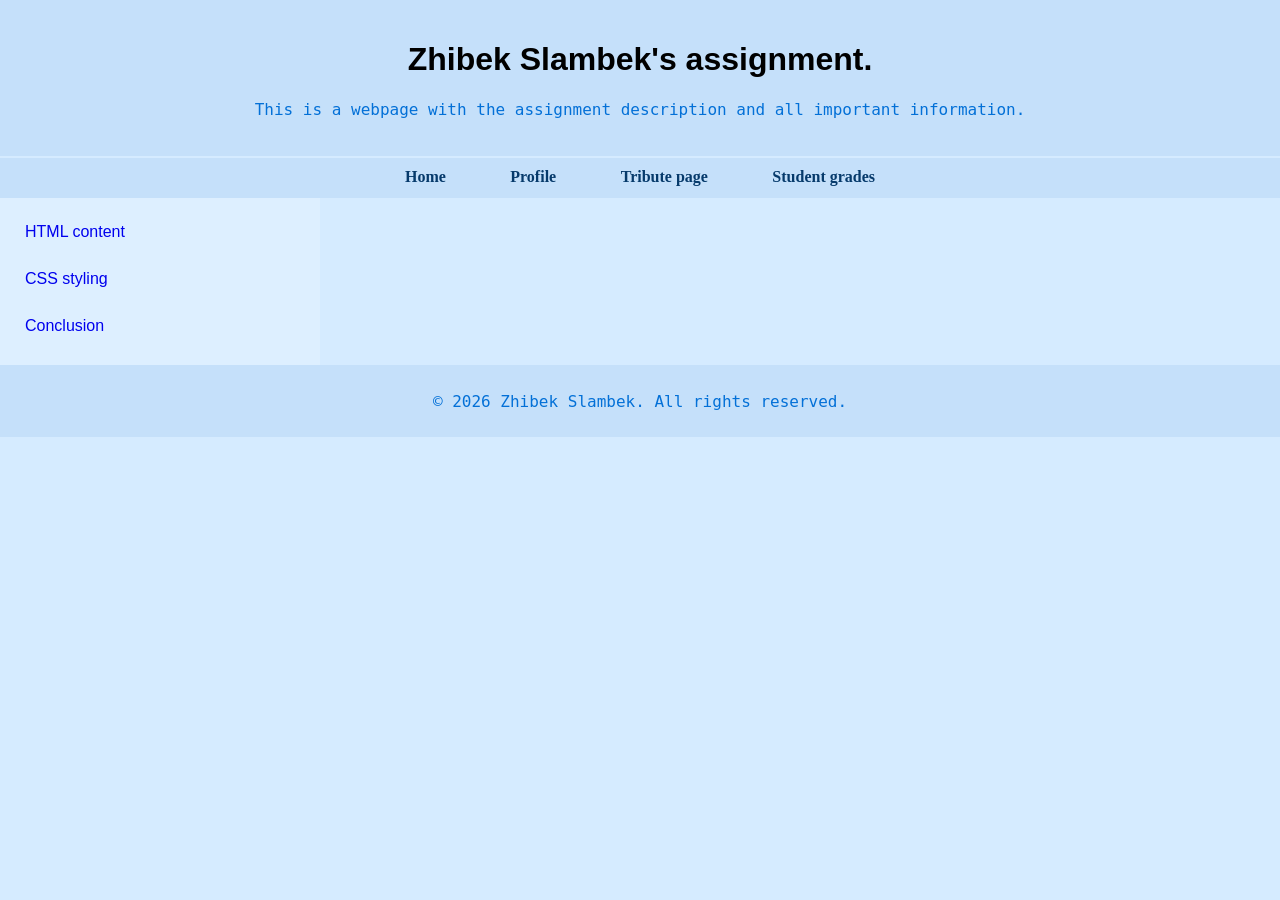
<file: index.html>
<!DOCTYPE html>
<html>
    <head>
        <meta charset="utf-8">
        <meta http-equiv="X-UA-Compatible" content="IE=edge">
        <title>Simple webpage</title>
        <meta name="viewport" content="width=device-width, initial-scale=1">
        <link rel="stylesheet" href="task2/style.css">
    </head>
    <body>
        <header class = "header">
            <h1>Zhibek Slambek's assignment.</h1>
            <p>This is a webpage with the assignment description and all important information.</p>
        </header>
        <nav class = "navigation-bar">
            <ul>
                <li><a href="index.html" class = "link">Home</a></li>
                <li><a href="task1/index.html" class = "link">Profile</a></li>
                <li><a href="task3/index.html" class = "link">Tribute page</a></li>
                <li><a href="task4/index.html" class = "link">Student grades</a></li>  
            </ul>
        </nav>
        <div class = "sidebar">
            <a href = "#1">HTML content</a>
            <a href = "#2">CSS styling</a>
            <a href = "#3">Conclusion</a>
        </div>
        <aside class = "main-content">
            <div id="1" class="content">
                <h2>How to work with HTML?</h2>
                <p>HTML is a base skeleton for creating web pages. It defines the structure and content of a webpage.
                    The page is currently divided into several sections, including a header, navigation bar, sidebar, and main content area.
                    Each section is defined using HTML tags and can be styled using CSS.
                </p>
            </div>
            <div id="2" class="content">
                <h2>How to make webpages look good?</h2>
                <p>CSS (Cascading Style Sheets) is used to style and layout web pages.
                    It controls the visual presentation of HTML elements, allowing for a more attractive and user-friendly design.
                    It takes each HTML element and applies styles to it.
                </p>
            </div>
            <div id="3" class="content">
                <h2>How to make a simple webpage?</h2>
                <p>Learn HTML and CSS basics and try creating your own simple webpage.
                    Have an initial idea of what you want to create, and then start building it step by step.
                </p>
            </div>
        </aside><br>
        <footer class = "footer">
            <p>© 2026 Zhibek Slambek. All rights reserved.</p> 
        </footer>
    </body>
</html>
</file>
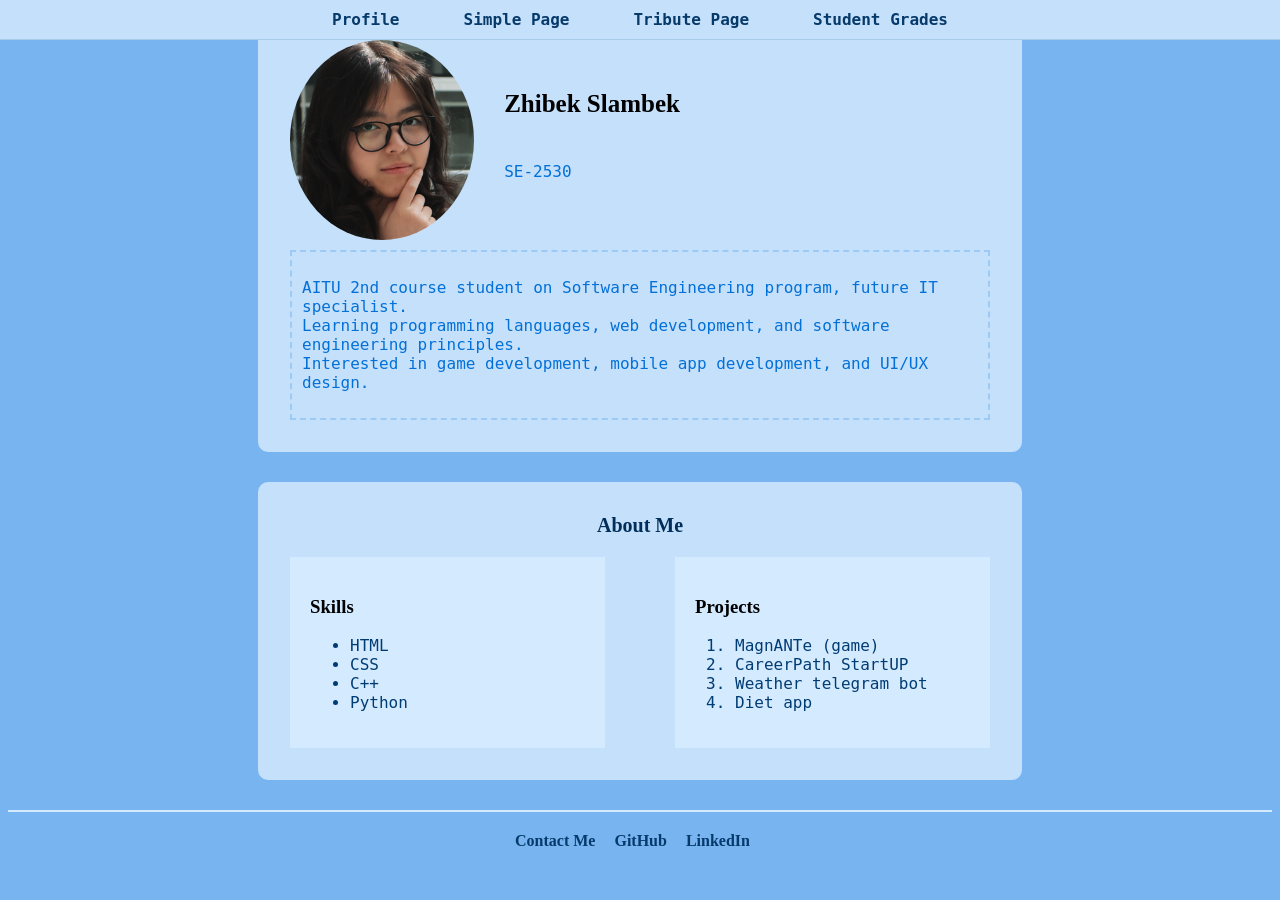
<file: task1/index.html>
<!DOCTYPE html>
<html>
    <head>
        <meta charset="utf-8">
        <title>ZHIBEK's CV</title>
        <meta name="description" content="Web page that is similiar to a CV resume.">
        <meta name="viewport" content="width=device-width, initial-scale=1">
        <link rel="stylesheet" href="style.css">
    </head>
    <body>
        <nav class="navigation-bar">
        <ul>
        <li><a href="../task1/index.html">Profile</a></li>
        <li><a href="../index.html">Simple Page</a></li>
        <li><a href="../task3/index.html">Tribute Page</a></li>
        <li><a href="../task4/index.html">Student Grades</a></li>
        </ul>
        </nav>
        <section class="profile">
            <img class="profile-image" src="prof-pic.PNG" alt="Profile Image">

            <div class="profile-info">
                <h1>Zhibek Slambek</h1><br>
                <p>SE-2530</p>
            </div>

            <div class="description">
                <p>AITU 2nd course student on Software Engineering program, future IT specialist.<br>
                Learning programming languages, web development, and software engineering principles.<br>
                Interested in game development, mobile app development, and UI/UX design.<br>
                </p>
            </div>
        </section>

        <section class="main-content">
            <h2>About Me</h2>
            <div class="left-side">
                <h3>Skills</h3>
                <ul>
                    <li>HTML</li>
                    <li>CSS</li>
                    <li>C++</li>
                    <li>Python</li>
                </ul>
            </div>
            <div class="right-side">
                <h3>Projects</h3>
                <ol>
                    <li>MagnANTe (game)</li>
                    <li>CareerPath StartUP</li>
                    <li>Weather telegram bot</li>
                    <li>Diet app</li>
                </ol>
            </div>
        </section>

        <footer id="links-section">
            <a href="https://zhibek_slambekova@gmail.com" class="link">Contact Me</a>
            <a href="https://github.com/scp-682-joke" class="link">GitHub</a>
            <a href="https://www.linkedin.com/in/zhibek-slambekova" class="link">LinkedIn</a>
        </footer>
    </body>
</html>
</file>
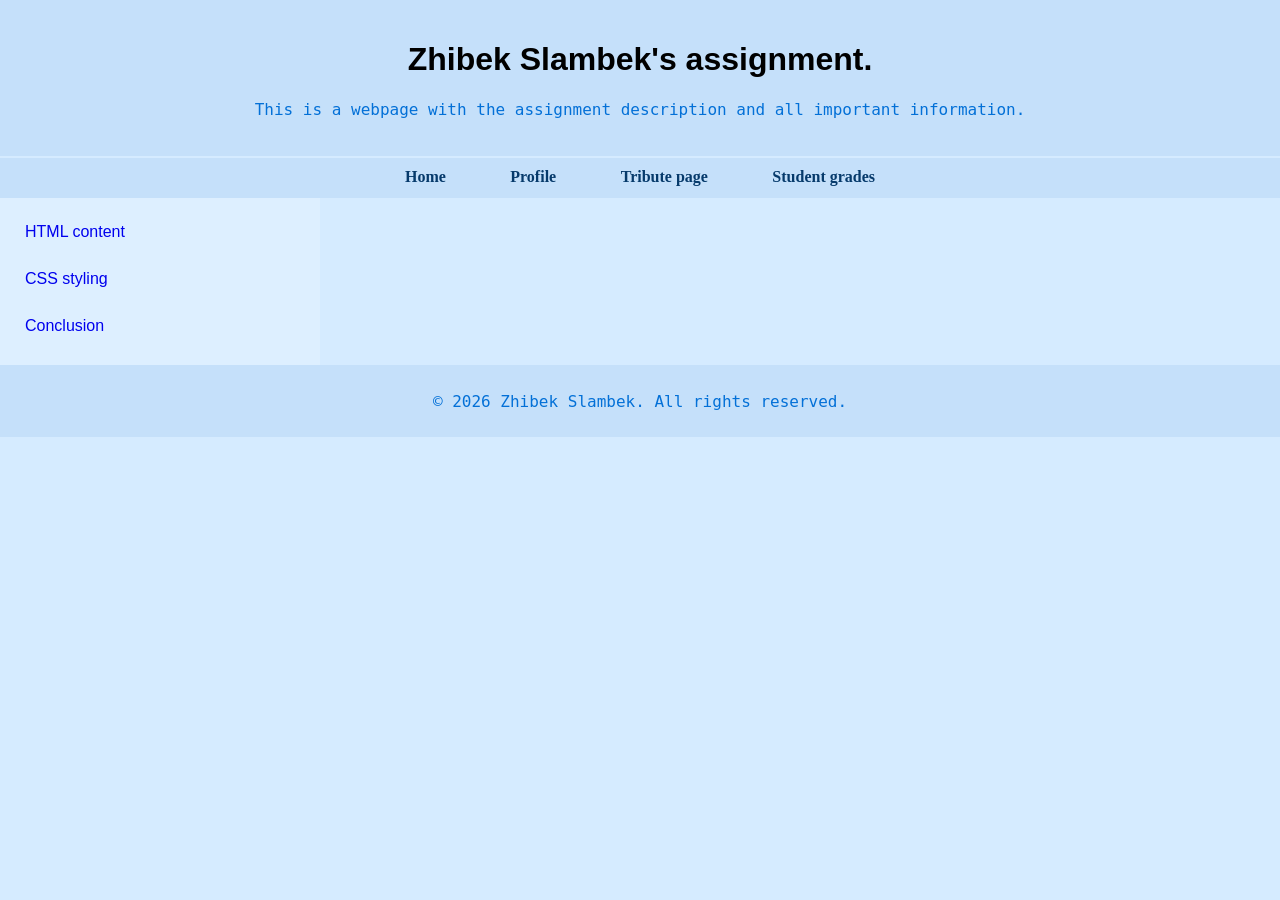
<file: task2/index.html>
<!DOCTYPE html>
<html>
    <head>
        <meta charset="utf-8">
        <meta http-equiv="X-UA-Compatible" content="IE=edge">
        <title>Simple webpage</title>
        <meta name="viewport" content="width=device-width, initial-scale=1">
        <link rel="stylesheet" href="style.css">
    </head>
    <body>
        <header class = "header">
            <h1>Zhibek Slambek's assignment.</h1>
            <p>This is a webpage with the assignment description and all important information.</p>
        </header>
        <nav class = "navigation-bar">
            <ul>
                <li><a href="index.html" class = "link">Home</a></li>
                <li><a href="../task1/task1.html" class = "link">Profile</a></li>
                <li><a href="../task3/index.html" class = "link">Tribute page</a></li>
                <li><a href="../task4/index.html" class = "link">Student grades</a></li>  
            </ul>
        </nav>
        <div class = "sidebar">
            <a href = "#1">HTML content</a>
            <a href = "#2">CSS styling</a>
            <a href = "#3">Conclusion</a>
        </div>
        <aside class = "main-content">
            <div id="1" class="content">
                <h2>How to work with HTML?</h2>
                <p>HTML is a base skeleton for creating web pages. It defines the structure and content of a webpage.
                    The page is currently divided into several sections, including a header, navigation bar, sidebar, and main content area.
                    Each section is defined using HTML tags and can be styled using CSS.
                </p>
            </div>
            <div id="2" class="content">
                <h2>How to make webpages look good?</h2>
                <p>CSS (Cascading Style Sheets) is used to style and layout web pages.
                    It controls the visual presentation of HTML elements, allowing for a more attractive and user-friendly design.
                    It takes each HTML element and applies styles to it.
                </p>
            </div>
            <div id="3" class="content">
                <h2>How to make a simple webpage?</h2>
                <p>Learn HTML and CSS basics and try creating your own simple webpage.
                    Have an initial idea of what you want to create, and then start building it step by step.
                </p>
            </div>
        </aside><br>
        <footer class = "footer">
            <p>© 2026 Zhibek Slambek. All rights reserved.</p> 
        </footer>
    </body>
</html>
</file>
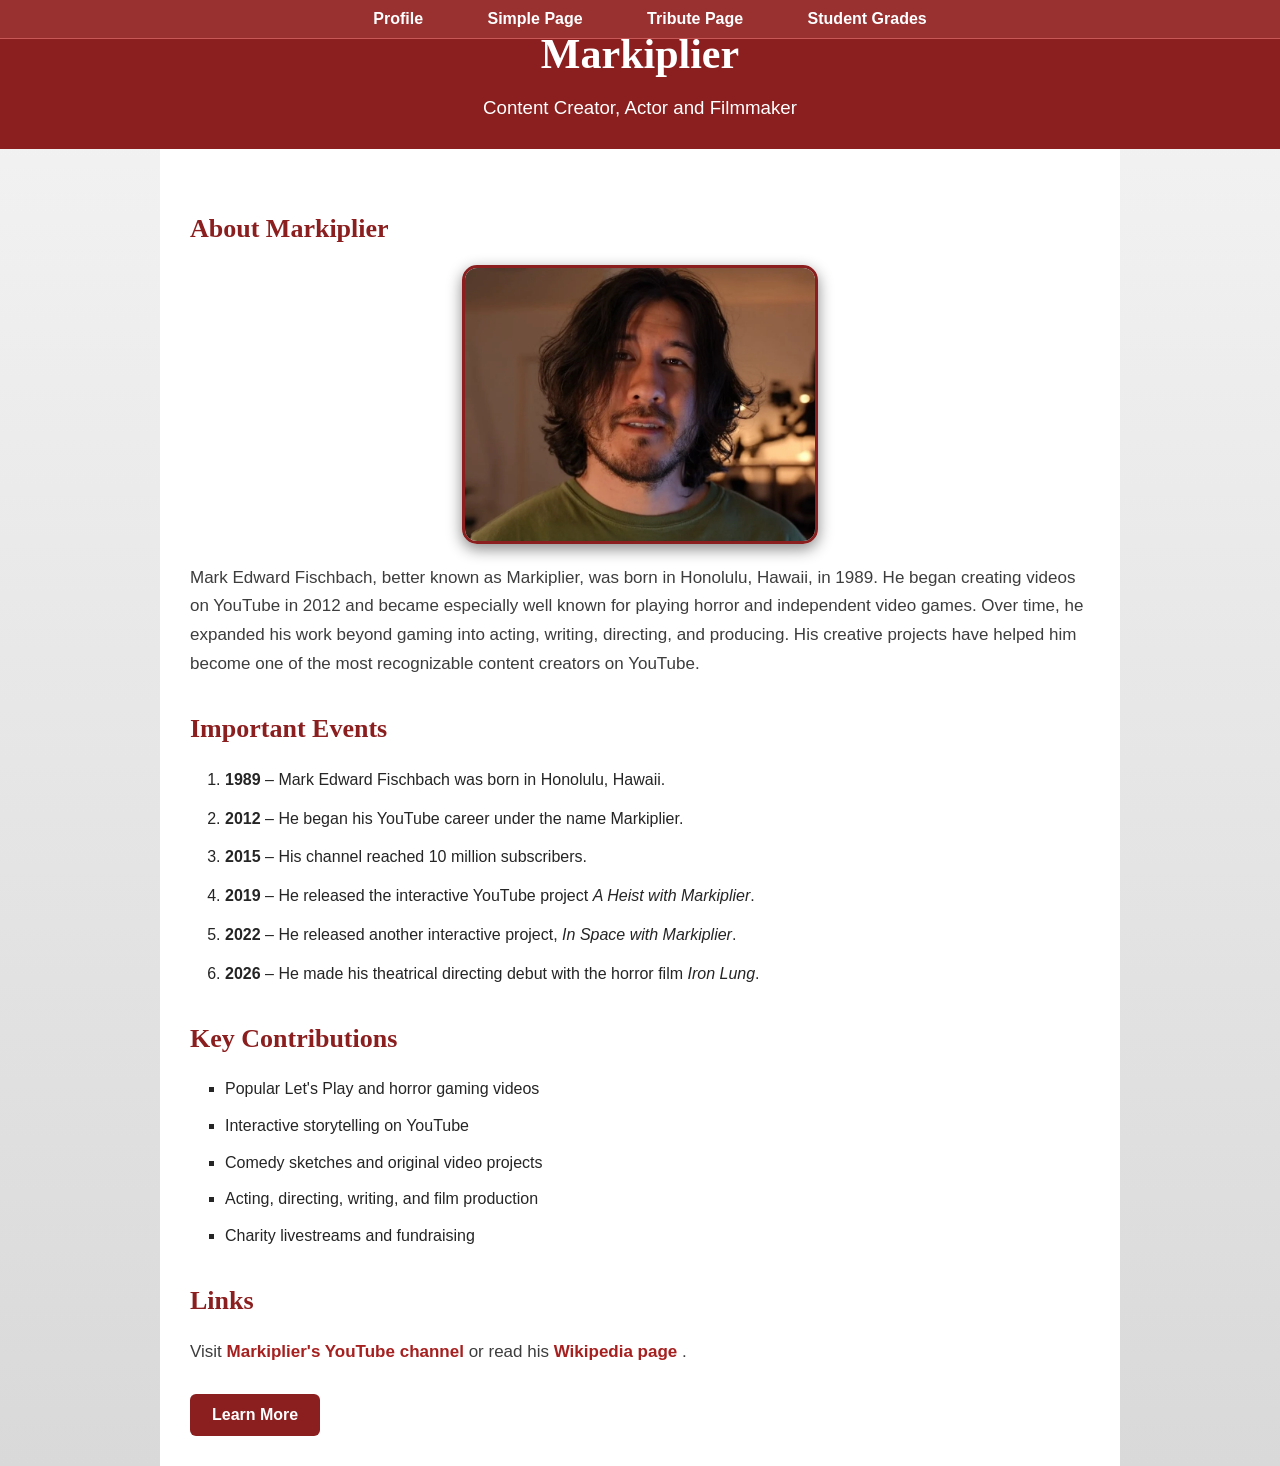
<file: task3/index.html>
<!DOCTYPE html>
<html>
    <head>
        <meta charset="utf-8">
        <meta http-equiv="X-UA-Compatible" content="IE=edge">
        <title>Tribute page</title>
        <meta name="viewport" content="width=device-width, initial-scale=1">
        <link rel="stylesheet" href="style.css">
    </head>
    <body>
        <nav class="navigation-bar">
    <ul>
        <li><a href="../task1/index.html">Profile</a></li>
        <li><a href="../index.html">Simple Page</a></li>
        <li><a href="../task3/index.html">Tribute Page</a></li>
        <li><a href="../task4/index.html">Student Grades</a></li>
    </ul>
</nav>
         <header class="header">
        <h1>Markiplier</h1>
        <h3>Content Creator, Actor and Filmmaker</h3>
    </header>
    <div class="content">
        <h2>About Markiplier</h2>
        <img
            class="portrait"
            src="mark.webp"
            alt="Portrait of Markiplier"
        >
        <p>
            Mark Edward Fischbach, better known as Markiplier, was born in
            Honolulu, Hawaii, in 1989. He began creating videos on YouTube
            in 2012 and became especially well known for playing horror and
            independent video games. Over time, he expanded his work beyond
            gaming into acting, writing, directing, and producing.
            His creative projects have helped him become one of the most
            recognizable content creators on YouTube.
        </p>
        <h2>Important Events</h2>

        <ol class="timeline">
            <li>
                <strong>1989</strong> – Mark Edward Fischbach was born
                in Honolulu, Hawaii.
            </li>

            <li>
                <strong>2012</strong> – He began his YouTube career
                under the name Markiplier.
            </li>

            <li>
                <strong>2015</strong> – His channel reached 10 million
                subscribers.
            </li>

            <li>
                <strong>2019</strong> – He released the interactive
                YouTube project <em>A Heist with Markiplier</em>.
            </li>

            <li>
                <strong>2022</strong> – He released another interactive
                project, <em>In Space with Markiplier</em>.
            </li>

            <li>
                <strong>2026</strong> – He made his theatrical directing
                debut with the horror film <em>Iron Lung</em>.
            </li>
        </ol>
        <h2>Key Contributions</h2>
        <ul class="contributions">
            <li>Popular Let's Play and horror gaming videos</li>
            <li>Interactive storytelling on YouTube</li>
            <li>Comedy sketches and original video projects</li>
            <li>Acting, directing, writing, and film production</li>
            <li>Charity livestreams and fundraising</li>
        </ul>

        <h2>Links</h2>
        <p>
            Visit
            <a href="https://www.youtube.com/@markiplier"
               target="_blank">
                Markiplier's YouTube channel 
            </a>
            or read his 
            <a href="https://en.wikipedia.org/wiki/Markiplier"
               target="_blank">
                Wikipedia page
            </a>.
        </p>
        <a
            class="btn"
            href="https://en.wikipedia.org/wiki/Markiplier"
            target="_blank">
            Learn More
        </a>
    </div>
    </body>
</html>
</file>
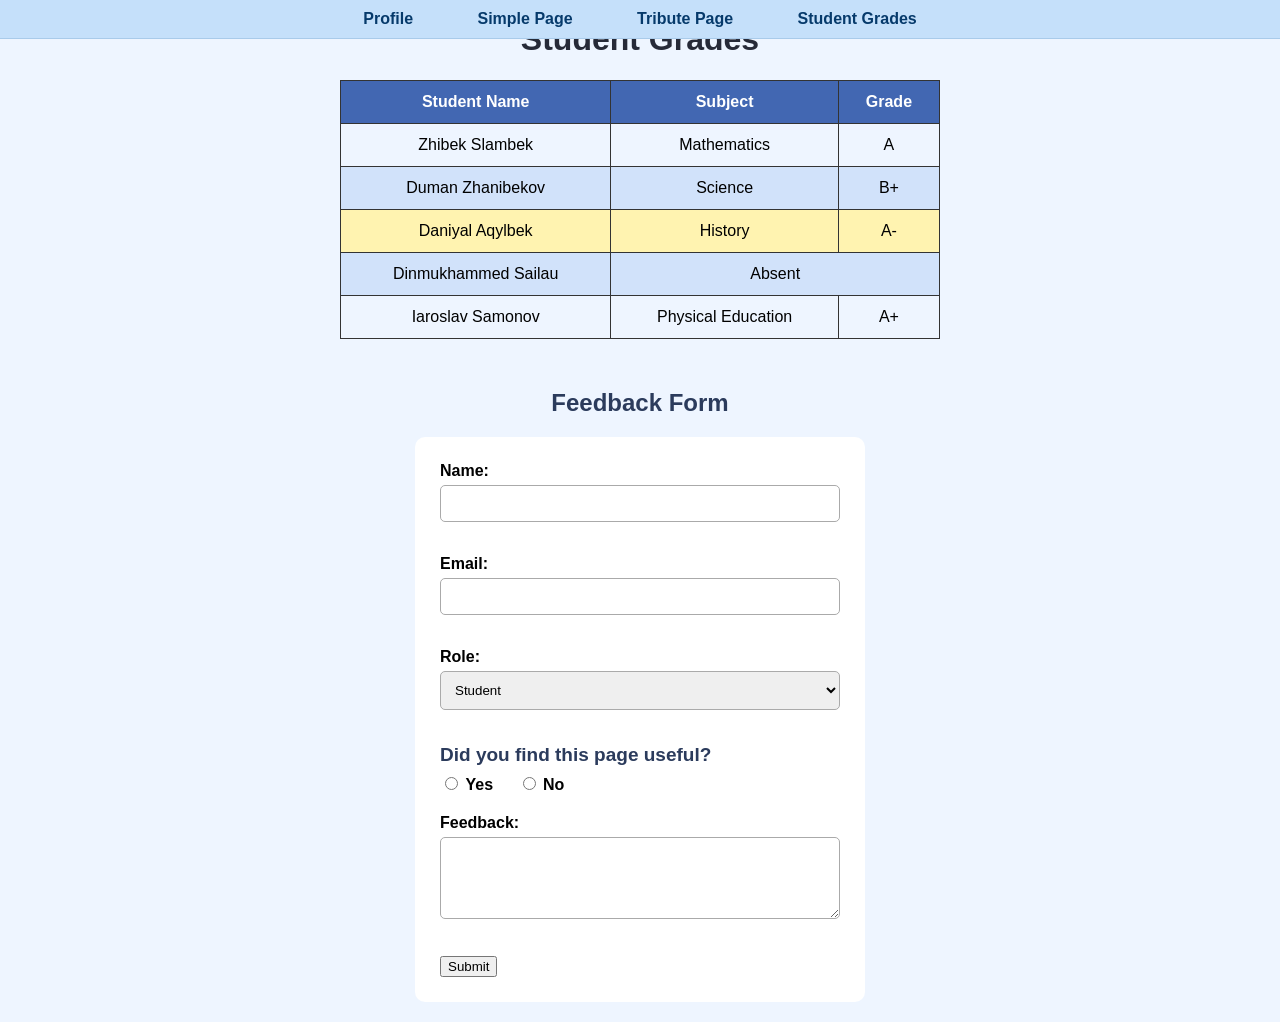
<file: task4/index.html>
<!DOCTYPE html>
<html>
    <head>
        <meta charset="utf-8">
        <meta http-equiv="X-UA-Compatible" content="IE=edge">
        <title>Student Grades</title>
        <meta name="description" content="">
        <meta name="viewport" content="width=device-width, initial-scale=1">
        <link rel="stylesheet" href="style.css">
    </head>
    <body>
        <nav class="navigation-bar">
    <ul>
        <li><a href="../task1/index.html">Profile</a></li>
        <li><a href="../index.html">Simple Page</a></li>
        <li><a href="../task3/index.html">Tribute Page</a></li>
        <li><a href="../task4/index.html">Student Grades</a></li>
    </ul>
</nav>
         <h1 id="page-heading">Student Grades</h1>
         <table class = "grades-table">
            <thead>
                <tr>
                    <th>Student Name</th>
                    <th>Subject</th>
                    <th>Grade</th>
                </tr>
            </thead>
            <tbody>
                <tr>
                    <td>Zhibek Slambek</td>
                    <td>Mathematics</td>
                    <td>A</td>
                </tr>
                <tr>
                    <td>Duman Zhanibekov</td>
                    <td>Science</td>
                    <td>B+</td>
                </tr>
                <tr class = "highlight">
                    <td>Daniyal Aqylbek</td>
                    <td>History</td>
                    <td>A-</td>
                </tr>
                <tr>
                    <td>Dinmukhammed Sailau</td>
                    <td colspan="2">Absent</td>
                </tr>
                <tr>
                    <td>Iaroslav Samonov</td>
                    <td>Physical Education</td>
                    <td>A+</td>
                </tr>
            </tbody>
        </table>
        <h2 id = "feedback-heading">Feedback Form</h2>
        <form class = "feedback-form">
            <label for="name">Name:</label>
            <input type="text" id="name" name="name" required><br><br>

            <label for="email">Email:</label>
            <input type="email" id="email" name="email" required><br><br>

            <label for="role">Role:</label>
        <select id="role" name="role">
            <option value="student">Student</option>
            <option value="teacher">Teacher</option>
            <option value="other">Other</option>
        </select>

        <p class="question">Did you find this page useful?</p>

        <div class="radio-group">
            <input type="radio" id="yes" name="useful" value="yes">
            <label for="yes">Yes</label>

            <input type="radio" id="no" name="useful" value="no">
            <label for="no">No</label>
        </div>

            <label for="feedback">Feedback:</label><br>
            <textarea id="feedback" name="feedback" rows="4" cols="50" required></textarea><br><br>

            <input type="submit" value="Submit">

        </form>
    </body>
</html>
</file>
<file: task2/style.css>
body {
    margin: 0;
    padding: 0;
    font-family: Arial, sans-serif;
    background-color: #d5ebff;
}

.header {
    background-color: #c5e0fa;
    padding: 20px;
    text-align: center;
    border-bottom: 1px solid #c5e0fa;
    box-sizing: border-box;
}

.navigation-bar {
    overflow: hidden;
    text-align: center;
    background-color: #c5e0fa;
    border-top: 2px solid #d5ebff;
    border-bottom: 2px solid #c5e0fa;
    box-sizing: border-box;
}

.navigation-bar ul {
    list-style: none;
    margin: 0;
    padding: 0;
    text-align: center;
}

.navigation-bar li {
    display: inline-block;
    margin: 0 25px;
}

.navigation-bar a {
    display: inline-block;
    padding: 10px 5px;
    color: #063a6b;
    font-weight: bold;
    text-decoration: none;
}

.sidebar {
    float: left;
    width: 25%;
    padding: 12px;
    border: 1px solid #ddefff;
    background-color: #ddefff;
    margin: 0 auto;
    box-sizing: border-box;
}

.sidebar a {
    display: block;
    padding: 12px;
    margin-bottom: 5px;
    text-decoration: none;
}

.sidebar a:hover {
    background-color: #c1cfdb;
}

.main-content {
    float: right;
    width: 75%;
    padding: 12px;
    border: 1px solid #d5ebff;
    background-color: #d5ebff;
    box-sizing: border-box;
}

.content {
    display: none;
    padding: 12px;
}

.footer{
    clear: both;
    text-align: center;
    padding: 10px;
    background-color: #c5e0fa;
    border-top: 1px solid #c5e0fa;
    box-sizing: border-box;
}

.content:target {
    display: block;
    border: 1px solid #d5ebff;
    background-color: #d5ebff;
}

p {
    font-size: 16px;
    font-family: monospace;
    color: #0370d7;
}

.link {
    color: #063a6b;
    font-weight: bold;
    font-family: Georgia, serif;
    text-decoration: none;
}

.link:hover{
    color: #6a42e1;
    text-decoration: underline;
}
</file>
<file: task1/style.css>
.profile{
    width: 700px;
    padding: 30px;
    border: 2px solid #c5e0fa;
    border-radius: 10px;
    background-color: #c5e0fa;
    justify-content: center;
    margin: 0 auto;
}

.profile-image{
    max-width: 200px;
    max-height: 200px;
    border-radius: 50%;
    object-fit: cover;
    float: left;
    margin-right: 30px;
    margin-bottom: 10px;
}

.profile-info{
    margin-top: 50px;
    margin-left: 200px;
}

.name {
    border: 2px solid #9dc9f5;
    padding: 10px;

    margin-top: 0;
    margin-bottom: 10px;
}

.group {
    display: inline-block;

    border: 2px solid #9dc9f5;
    padding: 5px 15px;

    margin: 0;
}

.description {
    clear: both;

    border: 2px dashed #9dc9f5;

    padding: 10px;
    margin-top: 30px;
}

.main-content {
    width: 700px;
    padding: 30px;
    border: 2px solid #c5e0fa;
    background-color: #c5e0fa;
    border-radius: 10px;
    overflow: auto;
    margin: 30px auto;
}

.left-side {
    width: 45%;
    float: left;
    padding: 20px;
    box-sizing: border-box;
    background-color: #d4eaff;
}

.right-side {
    width: 45%;
    float: right;
    padding: 20px;
    box-sizing: border-box;
    background-color: #d4eaff;
}

p {
    font-size: 16px;
    font-family: monospace;
    color: #0370d7;
}

h1 {
    font-size: 25px;
    font-weight: bold;
    font-family: Georgia, serif;
    color: black;
    margin-top: 0;
    margin-bottom: 10px;
}
body{
    background-color: #78b4f0;
}

h2 {
    text-align: center;
    font-size: 20px;
    font-weight: bold;
    font-family: Georgia, serif;
    color: #012f5b;
    margin-top: 0;
    margin-bottom: 20px;
}

li {
    font-size: 16px;
    font-family: monospace;
    color: #003c74;
}

#links-section {
    text-align: center;
    padding: 20px;
    border-top: 2px solid #d4eaff;
}
#links-section a {
    margin-right: 15px;
    text-decoration: none;
}

.link {
    color: #063a6b;
    font-weight: bold;
    font-family: Georgia, serif;
    text-decoration: none;
}

.link:hover{
    color: #6a42e1;
    text-decoration: underline;
}

.navigation-bar {
    position: fixed;
    top: 0;
    left: 0;

    width: 100%;
    background-color: #c5e0fa;

    padding: 10px 0;

    text-align: center;

    border-bottom: 1px solid #a9cbea;

    z-index: 1000;
}

.navigation-bar ul {
    list-style-type: none;

    margin: 0;
    padding: 0;
}

.navigation-bar li {
    display: inline-block;

    margin: 0 20px;
}

.navigation-bar a {
    text-decoration: none;

    color: #063a6b;

    font-weight: bold;

    padding: 10px;
}

.navigation-bar a:hover {
    color: #6a42e1;

    background-color: #ddefff;
}
</file>
<file: task3/style.css>
body {
    margin: 0;
    background: linear-gradient(
        to bottom,
        #f4f4f4,
        #d9d9d9
    );
    font-family: "Open Sans", sans-serif;
    color: #252525;
}

.header {
    background-color: #8b1e1e;
    color: white;
    text-align: center;
    padding: 30px;
}

.header h1 {
    font-family: "Merriweather", serif;
    font-size: 42px;
    margin: 0;
}

.header h3 {
    font-family: "Open Sans", sans-serif;
    font-weight: normal;
    margin-bottom: 0;
}

.content {
    max-width: 900px;
    margin: 0 auto;
    padding: 30px;
    background-color: white;
}

h2 {
    font-family: "Merriweather", serif;

    color: #8b1e1e;
    font-size: 26px;
    margin-top: 35px;
}

p {
    font-size: 17px;
    line-height: 1.7;
    color: #3d3d3d;
}
.portrait {
    display: block;
    max-width: 350px;
    width: 100%;
    margin: 20px auto;
    border-radius: 15px;
    border: 3px solid #8b1e1e;
    box-shadow: 0 5px 15px #888888;
}

.timeline {
    line-height: 1.8;
    list-style-type: decimal;
    padding-left: 35px;
}

.timeline li {
    margin-bottom: 10px;
}

.contributions {
    list-style-type: square;
    line-height: 1.8;
    padding-left: 35px;
}

.contributions li {
    margin-bottom: 8px;
}

a {
    color: #a62020;
    text-decoration: none;
    font-weight: bold;
}

a:hover {
    color: #e04444;
    text-decoration: underline;
}

.btn {
    display: inline-block;
    background-color: #8b1e1e;
    color: white;
    padding: 12px 22px;
    margin-top: 10px;
    border-radius: 6px;
    text-decoration: none;
}

.btn:hover {
    background-color: #b52a2a;
    color: white;
    text-decoration: none;
}

.navigation-bar {
    position: fixed;
    top: 0;
    left: 0;

    width: 100%;
    background-color: #993131;

    padding: 10px;

    text-align: center;

    border-bottom: 1px solid #c85757;

    z-index: 1000;
}

.navigation-bar ul {
    list-style-type: none;

    margin: 0;
    padding: 0;
}

.navigation-bar li {
    display: inline-block;
    margin: 0 20px;
}

.navigation-bar a {
    text-decoration: none;

    color: white;

    font-weight: bold;

    padding: 10px;
}

.navigation-bar a:hover {
    color: #f4e2e2;
    
    background-color: #c85757;
}
</file>
<file: task4/style.css>
body {
    font-family: Arial, sans-serif;
    background-color: #eef5ff;
}

#page-heading {
    text-align: center;
    color: #262a38;
}

.grades-table {
    width: 600px;
    margin: 20px auto 50px auto;

    /* Makes cell borders connect */
    border-collapse: collapse;
}

.grades-table th {
    background-color: #4267b2;
    color: white;
}

.grades-table th,
.grades-table td {
    border: 1px solid #333333;
    padding: 12px;
    text-align: center;
}


.grades-table tbody tr:nth-child(even) {
    background-color: #d1e2fa;
}

.grades-table .highlight {
    background-color: #fff3b0;
}

#feedback-heading {
    text-align: center;
    color: #2b3b5c;
}

.feedback-form {
    width: 400px;
    margin: 20px auto;

    background-color: white;

    padding: 25px;

    border-radius: 10px;
}


.feedback-form label {
    font-weight: bold;
}

.feedback-form input[type="text"],
.feedback-form input[type="email"],
.feedback-form select,
.feedback-form textarea {
    width: 100%;

    padding: 10px;
    margin-top: 5px;
    margin-bottom: 15px;

    border: 1px solid #aaaaaa;
    border-radius: 5px;

    box-sizing: border-box;
}

.question {
    font-weight: bold;
    margin-bottom: 8px;
    color:#2b3b5c;
    font-size: 19px;
}

.radio-group {
    margin-bottom: 20px;
}

.radio-group label {
    margin-right: 20px;
}

#submit-button {
    width: 100%;

    background-color: #4267b2;
    color: white;

    padding: 12px;

    border: none;
    border-radius: 6px;

    cursor: pointer;
}

#submit-button:hover {
    background-color: #29487d;
}

.navigation-bar {
    position: fixed;
    top: 0;
    left: 0;

    width: 100%;
    background-color: #c5e0fa;

    padding: 10px 0;

    text-align: center;

    border-bottom: 1px solid #a9cbea;

    z-index: 1000;
}

.navigation-bar ul {
    list-style-type: none;

    margin: 0;
    padding: 0;
}

.navigation-bar li {
    display: inline-block;

    margin: 0 20px;
}

.navigation-bar a {
    text-decoration: none;

    color: #063a6b;

    font-weight: bold;

    padding: 10px;
}

.navigation-bar a:hover {
    color: #6a42e1;

    background-color: #ddefff;
}
</file>
